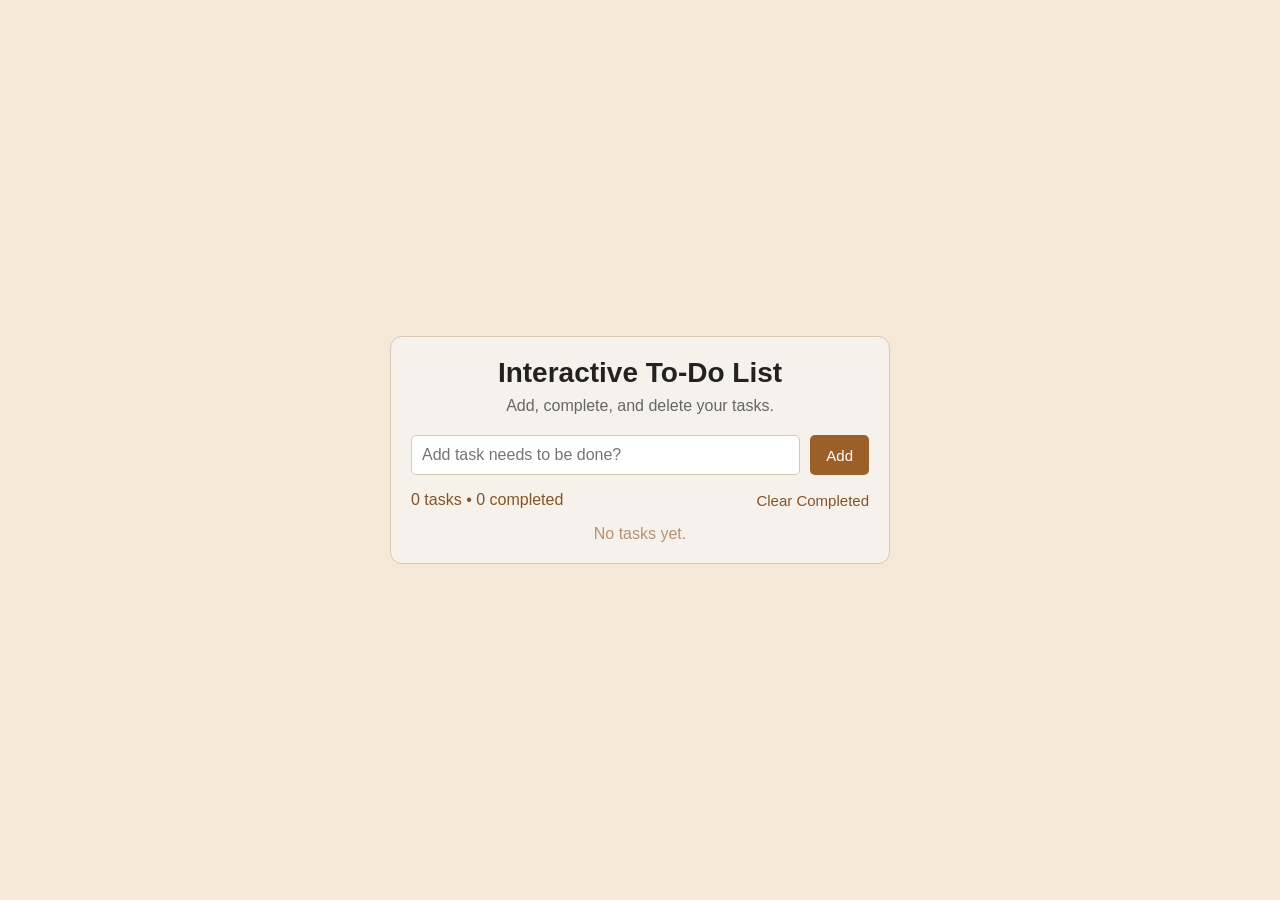
<file: Task-1/index.html>
<!DOCTYPE html>
<html lang="en">
<head>
  <meta charset="UTF-8">
  <meta name="viewport" content="width=device-width, initial-scale=1.0">
  <title>To-Do List App</title>
  <link rel="stylesheet" href="styles.css">
</head>
<body>
  <div class="container">
    <h1>Interactive To-Do List</h1>
    <p class="subtitle">Add, complete, and delete your tasks.</p>

    <form class="todo-form" id="todo-form">
      <label class="label" for="task-input">Task</label>
        <input
          id="task-input"
          type="text"
          name="task"
          placeholder="Add task needs to be done?"
          autocomplete="off"
          required
        >
      <button type="submit">Add</button>
    </form>

    <div class="todo-meta">
      <span id="task-count">0 tasks</span>
      <button type="button" class="clear-btn" id="clear-completed">Clear Completed</button>
    </div>

    <ul class="todo-list" id="todo-list"></ul>
    <p class="empty-state" id="empty-state">No tasks yet.</p>
  </div>

  <script src="script.js"></script>
</body>
</html>
</file>
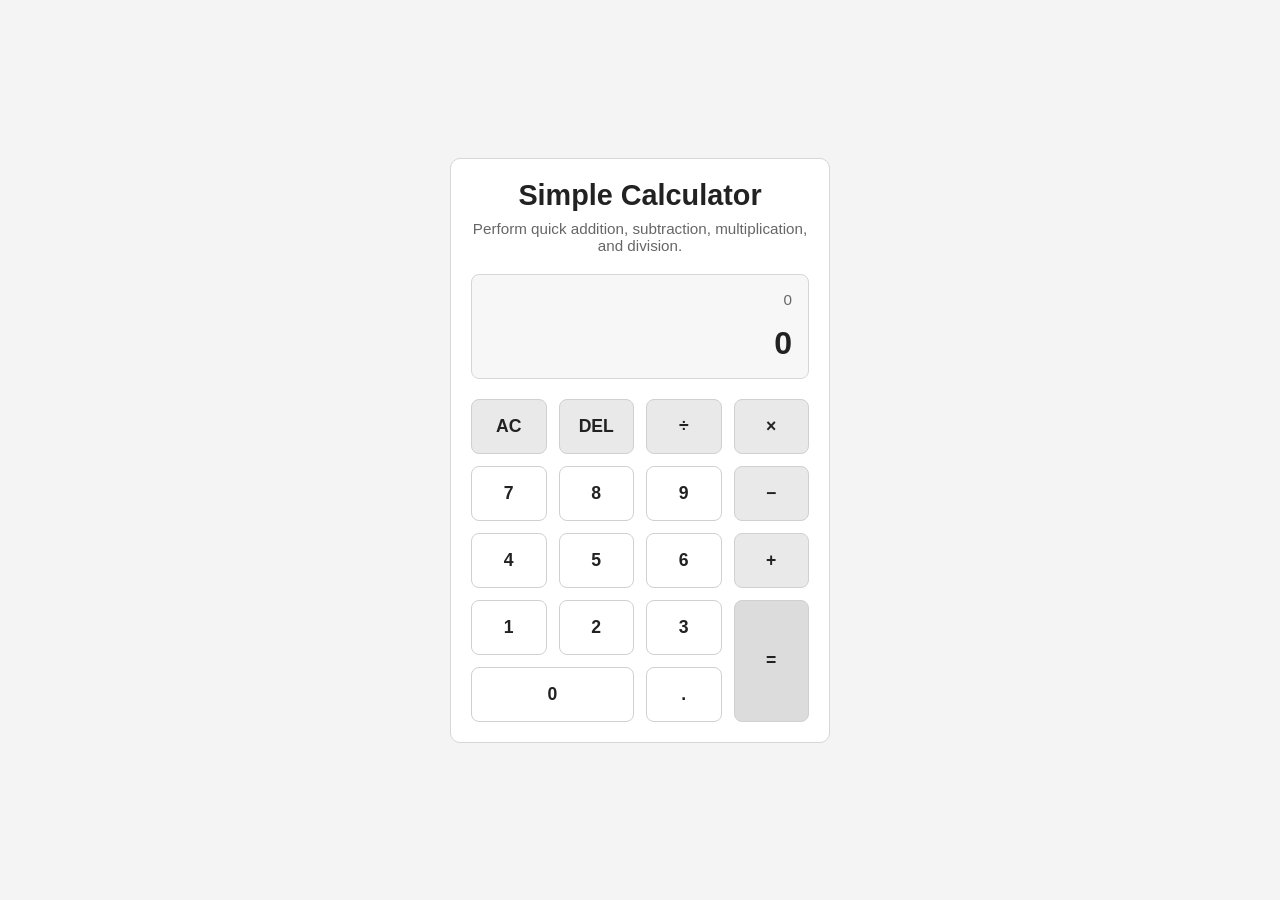
<file: Task-2/index.html>
<!DOCTYPE html>
<html lang="en">
<head>
  <meta charset="UTF-8">
  <meta name="viewport" content="width=device-width, initial-scale=1.0">
  <title>Simple Calculator</title>
  <link rel="stylesheet" href="styles.css">
</head>
<body>
  <main class="calculator">
    <div class="calculator__header">
      
      <h1>Simple Calculator</h1>
      <p class="subtitle">Perform quick addition, subtraction, multiplication, and division.</p>
    </div>

    <section class="display" >
      <p class="display__expression" id="expression">0</p>
      <p class="display__value" id="display">0</p>
    </section>

    <div class="keys">
      <button type="button" class="key key--action" data-action="clear">AC</button>
      <button type="button" class="key key--action" data-action="delete">DEL</button>
      <button type="button" class="key key--operator" data-value="/">÷</button>
      <button type="button" class="key key--operator" data-value="*">×</button>

      <button type="button" class="key" data-value="7">7</button>
      <button type="button" class="key" data-value="8">8</button>
      <button type="button" class="key" data-value="9">9</button>
      <button type="button" class="key key--operator" data-value="-">−</button>

      <button type="button" class="key" data-value="4">4</button>
      <button type="button" class="key" data-value="5">5</button>
      <button type="button" class="key" data-value="6">6</button>
      <button type="button" class="key key--operator" data-value="+">+</button>

      <button type="button" class="key" data-value="1">1</button>
      <button type="button" class="key" data-value="2">2</button>
      <button type="button" class="key" data-value="3">3</button>
      <button type="button" class="key key--equals" data-action="calculate">=</button>

      <button type="button" class="key key--zero" data-value="0">0</button>
      <button type="button" class="key" data-value=".">.</button>
    </div>
  </main>

  <script src="script.js"></script>
</body>
</html>
</file>
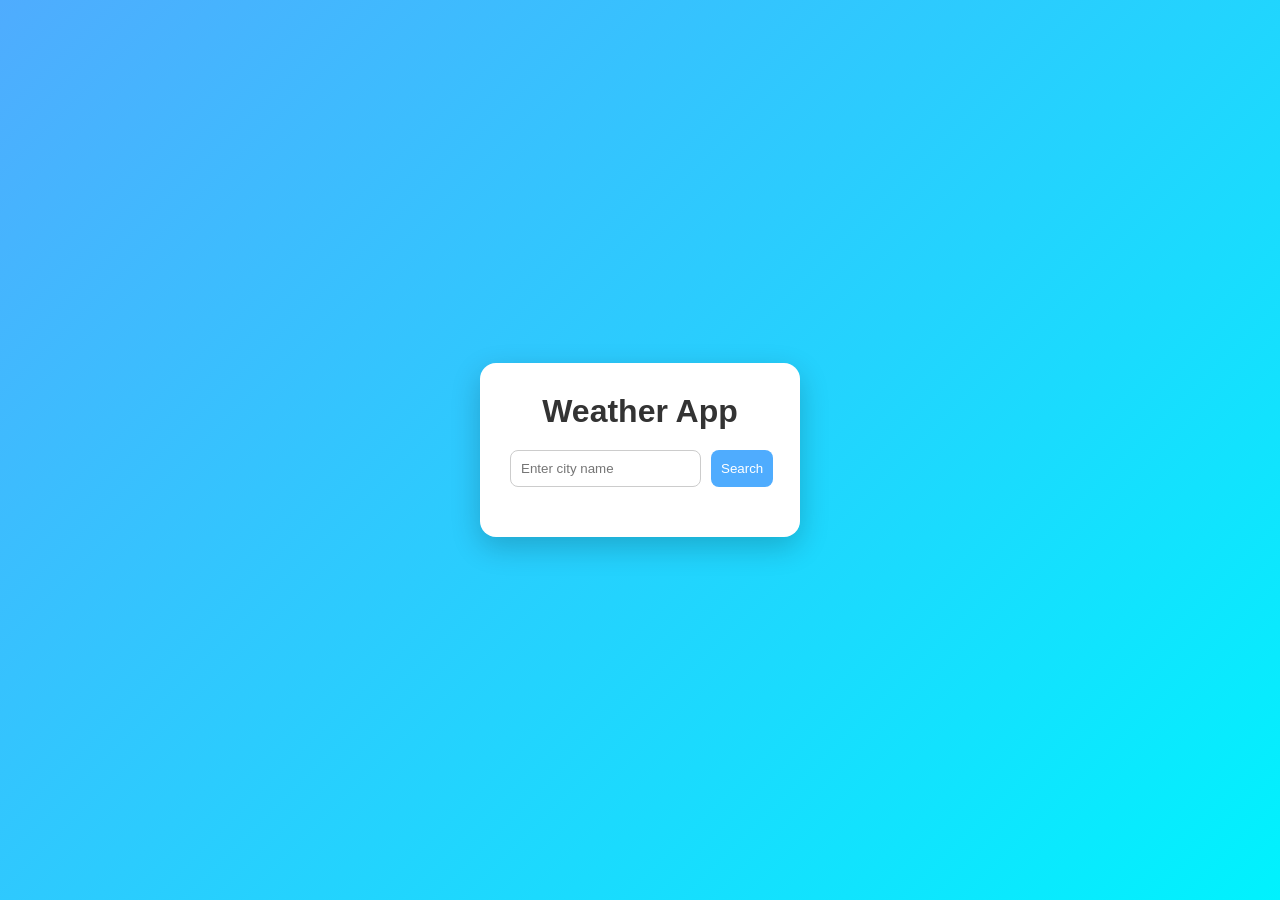
<file: Task-4/index.html>
<!DOCTYPE html>
<html lang="en">
<head>
  <meta charset="UTF-8" />
  <meta name="viewport" content="width=device-width, initial-scale=1.0"/>
  <title>Weather App</title>
  <link rel="stylesheet" href="styles.css" />
</head>

<body>

  <div class="app">
    <h1>Weather App</h1>

    <div class="search-box">
      <label for="city-input" class="label" >Enter city name</label>
      <input 
        id="city-input" 
        type="text" 
        placeholder="Enter city name" 
      />
      <button id="search-btn" type="button">Search</button>
    </div>

    <div id="weather-result"></div>
    <div id="error" role="alert"></div>
  </div>


  <script src="script.js"></script>

</body>
</html>
</file>
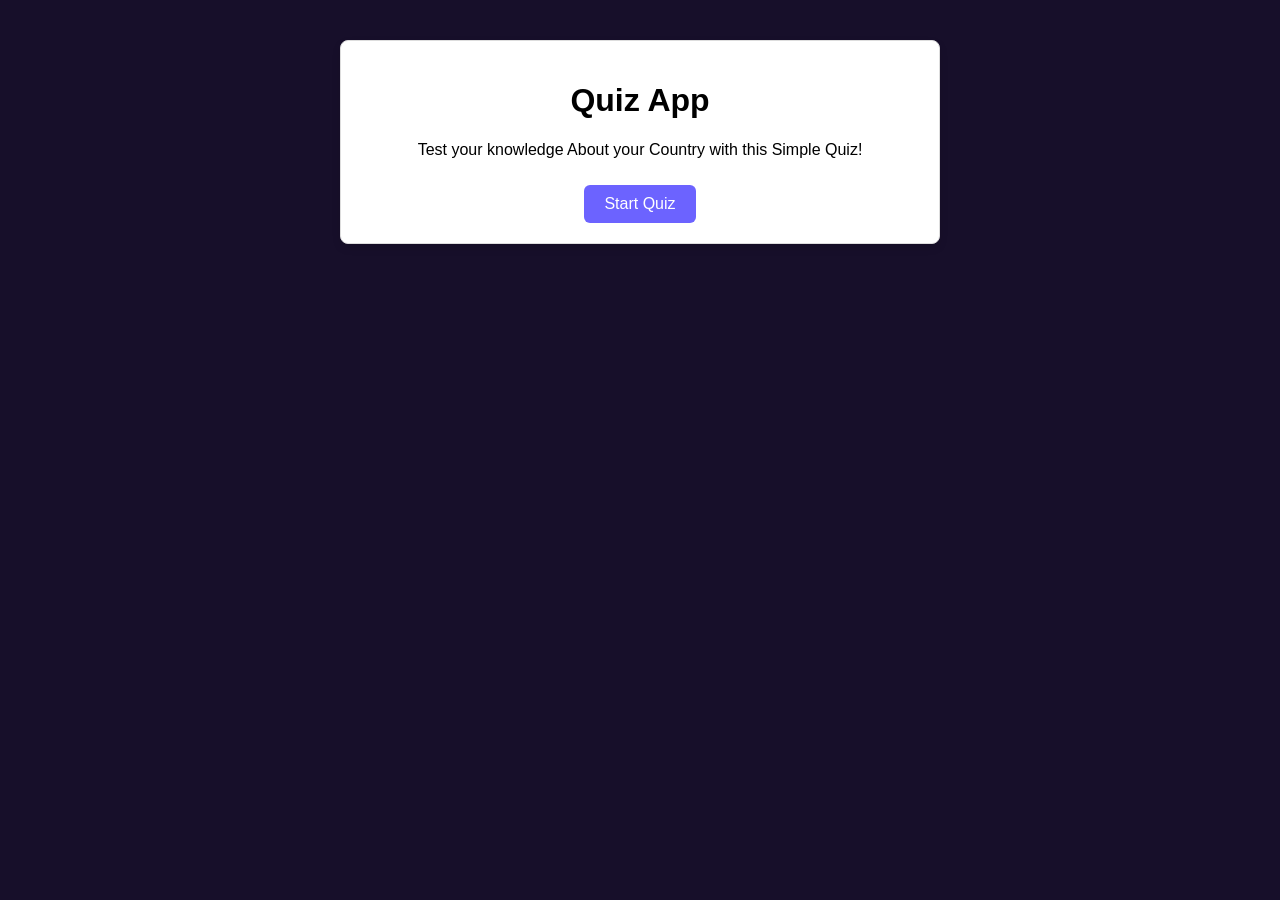
<file: Task-5/index.html>
<!DOCTYPE html>
<html lang="en">
<head>
    <meta charset="UTF-8">
    <meta name="viewport" content="width=device-width, initial-scale=1.0">
    <link rel="stylesheet" href="styles.css">
    <title>Quiz App</title>
</head>
<body>
    <main>
        <h1>Quiz App</h1>
        <p>Test your knowledge About your Country with this Simple Quiz!</p>

        <button id="start-btn">Start Quiz</button>

        <div id="quiz-container">
        </div>

        <div id="result"></div>
    </main>
    <script src="script.js"></script>
</body>
</html>
</file>
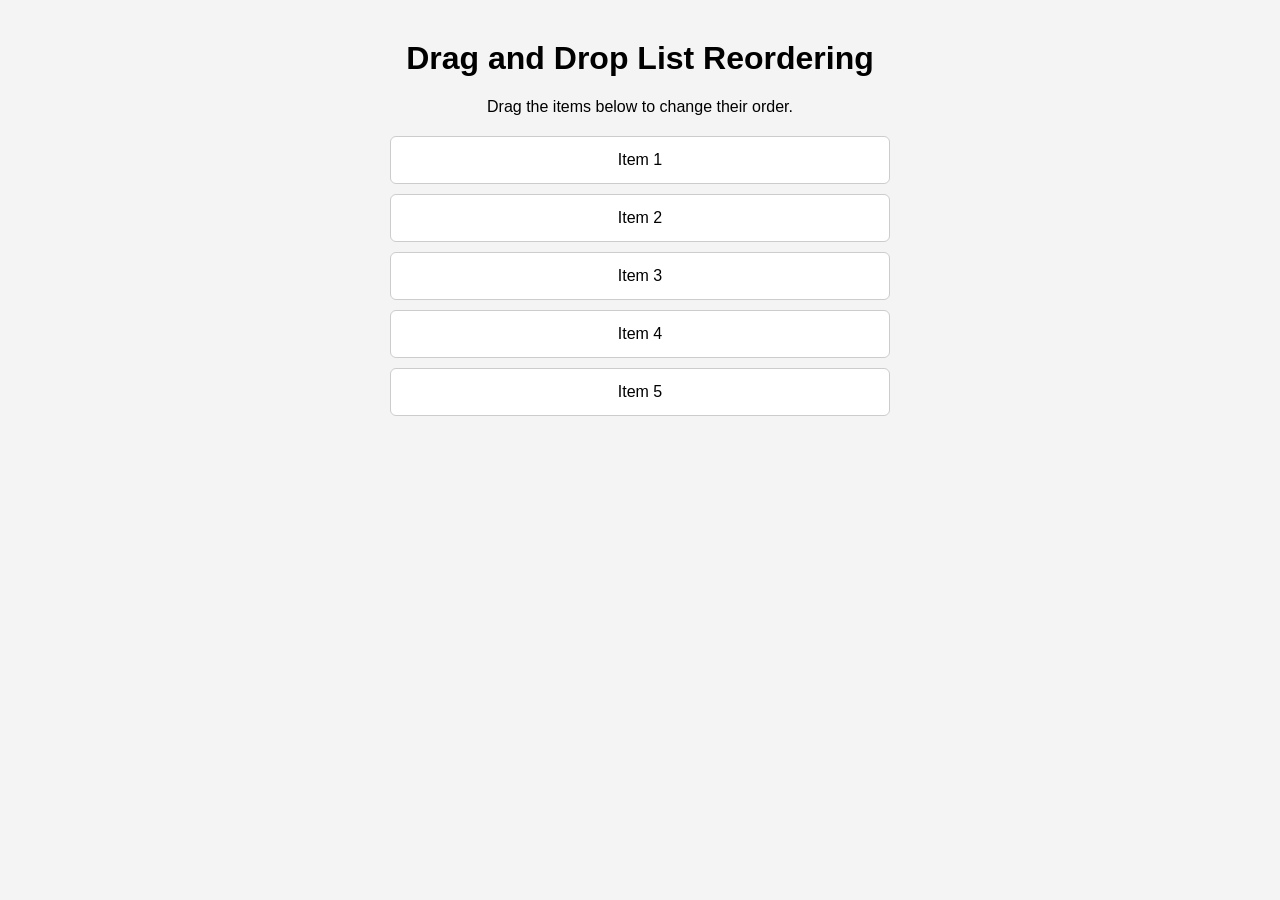
<file: Task-6/index.html>
<!DOCTYPE html>
<html lang="en">
<head>
  <meta charset="UTF-8">
  <meta name="viewport" content="width=device-width, initial-scale=1.0">
  <title>Drag and Drop List</title>
  <link rel="stylesheet" href="styles.css">
</head>
<body>
  <div class="container">
    <h1>Drag and Drop List Reordering</h1>
    <p>Drag the items below to change their order.</p>

    <ul class="sortable-list" id="sortableList">
      <li class="list-item" draggable="true">Item 1</li>
      <li class="list-item" draggable="true">Item 2</li>
      <li class="list-item" draggable="true">Item 3</li>
      <li class="list-item" draggable="true">Item 4</li>
      <li class="list-item" draggable="true">Item 5</li>
    </ul>
  </div>

  <script src="script.js"></script>
</body>
</html>
</file>
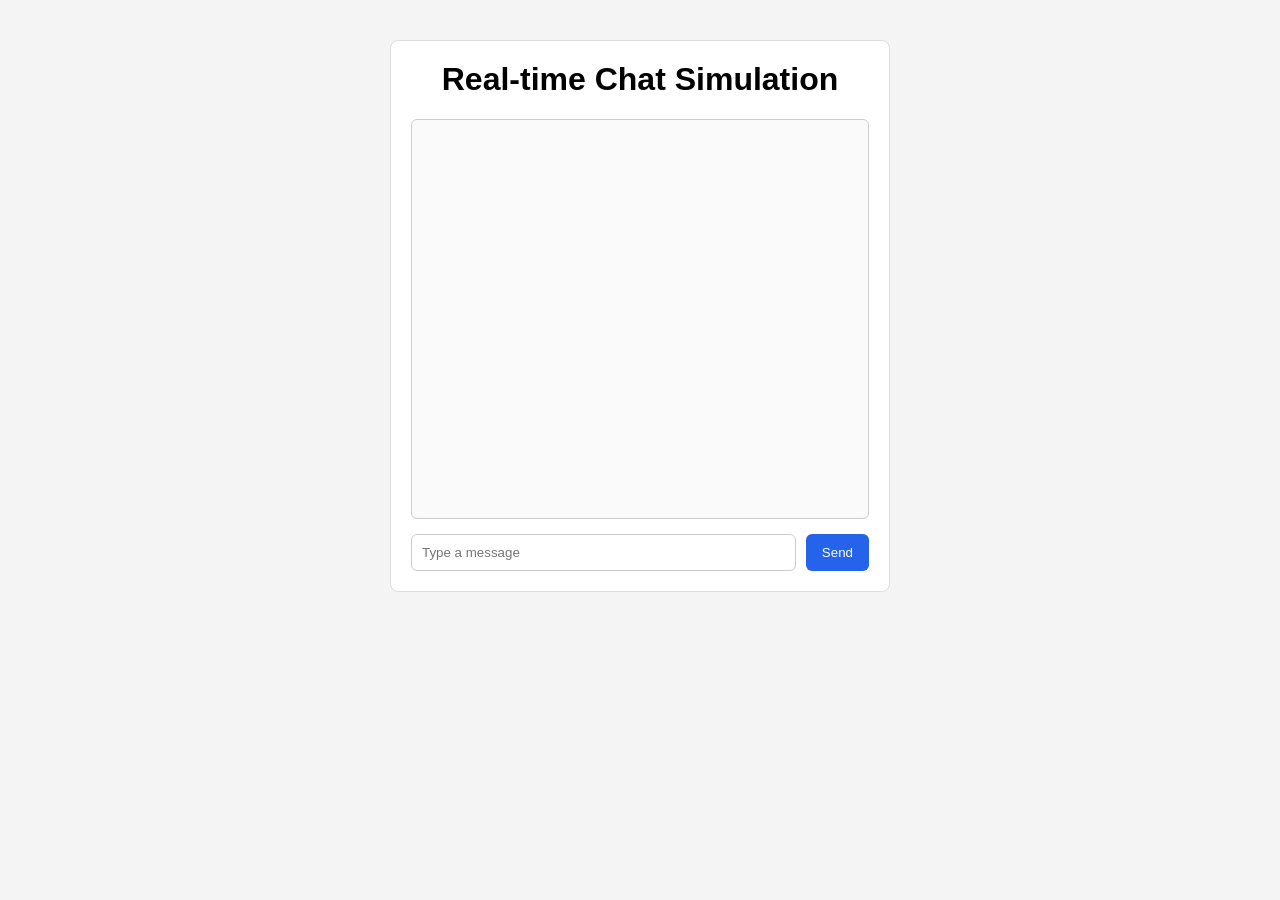
<file: Task-7/index.html>
<!DOCTYPE html>
<html lang="en">
<head>
  <meta charset="UTF-8">
  <meta name="viewport" content="width=device-width, initial-scale=1.0">
  <title>Chat Simulation</title>
  <link rel="stylesheet" href="styles.css">
</head>
<body>
  <div class="chat-app">
    <h1>Real-time Chat Simulation</h1>

    <div class="chat-window" id="chatWindow"></div>

    <form class="chat-form" id="chatForm">
      <input
        type="text"
        id="messageInput"
        placeholder="Type a message"
        autocomplete="off"
      >
      <button type="submit">Send</button>
    </form>
  </div>

  <script src="script.js"></script>
</body>
</html>
</file>
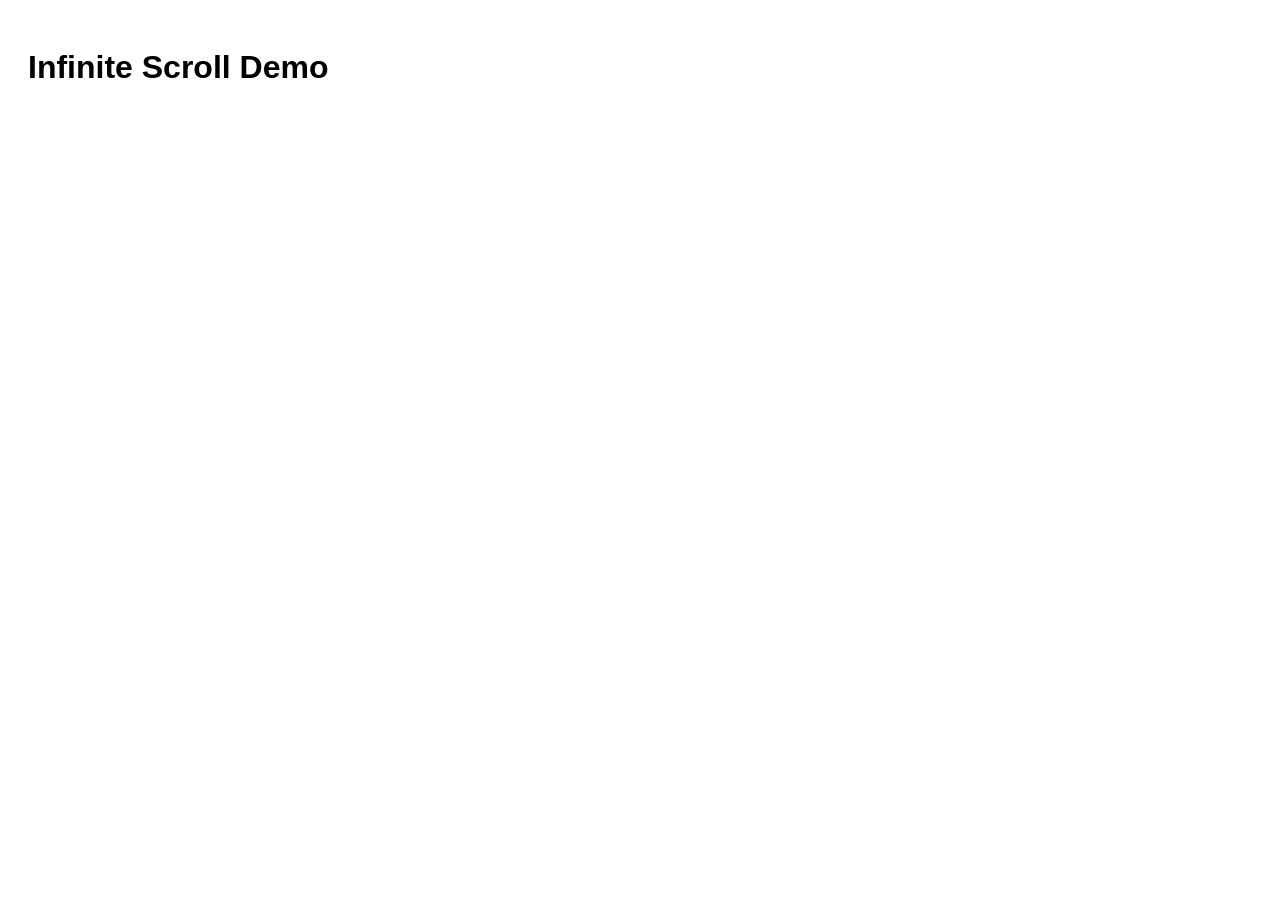
<file: Task-9/index.html>
<!DOCTYPE html>
<html>
<head>
  <title>Infinite Scroll</title>
  <link rel="stylesheet" href="styles.css">
</head>
<body>

  <h1>Infinite Scroll Demo</h1>
  <div id="container"></div>
  <p id="loading">Loading...</p>

  <script src="script.js"></script>
</body>
</html>
</file>
<file: Task-1/styles.css>
* {
  box-sizing: border-box;
}

body {
  margin: 0;
  min-height: 100vh;
  font-family: Arial, sans-serif;
  background: #f6e8d7;
  color: #222;
  display: grid;
  place-items: center;
}

.container {
  width: min(100%, 500px);
  margin: 40px auto;
  padding: 20px;
  background: #f6f2eb;
  border: 1px solid #d9c7b0;
  border-radius: 12px;
}

h1 {
  margin: 0 0 8px;
  text-align: center;
  font-size: 28px;
}

.subtitle {
  margin: 0 0 20px;
  text-align: center;
  color: #666;
}

.todo-form {
  display: flex;
  gap: 10px;
  padding: 0;
}

.todo-form input,
.todo-form button,
.clear-btn {
  font-size: 15px;
}

.todo-form input {
  flex: 1;
  padding: 10px;
  font-size: medium;
  border: 1px solid #d9c7b0;
  border-radius: 5px;
  background: #fff;
  color: #222;
}

.todo-form input:focus {
  outline: none;
  border-color: #d9c7b0;
}

.todo-form button {
  padding: 10px 16px;
  border: none;
  border-radius: 5px;
  background: #9b5f2a;
  color: #fff;
  cursor: pointer;
}

.todo-form button:hover,
.todo-form button:focus-visible {
  background: #5d391a;
}

.todo-meta {
  display: flex;
  justify-content: space-between;
  align-items: center;
  margin: 16px 0;
  color: #855327;
}

.clear-btn {
  padding: 0;
  border: none;
  background: transparent;
  color: #855327;
  cursor: pointer;
}

.todo-list {
  list-style: none;
  margin: 0;
  padding: 0;
}

.todo-item {
  display: flex;
  align-items: center;
  gap: 10px;
  padding: 10px 10px;
  margin-bottom: 10px;
  background: #fff;
  border: 1px solid #d9c7b0;
  border-radius: 5px;
}

.todo-item.completed {
  opacity: 0.7;
}

.todo-check {
  width: 20px;
  height: 20px;
  cursor: pointer;
}

.task-text {
  flex: 1;
  font-size: medium;
  word-break: break-word;
}

.todo-item.completed .task-text {
  text-decoration: line-through;
  color: #85532798;
}


.delete-btn {
  padding: 6px 10px;
  border: none;
  border-radius: 4px;
  background: transparent;
  font-size: medium;
  color: #9b5f2a;

  cursor: pointer;
}

.empty-state {
  margin: 16px 0 0;
  color: #85532798;
  text-align: center;
}

.label {
  display: none;
}

@media (max-width: 640px) {
  .container {
    margin: 20px;
  }

  .todo-form {
    flex-direction: column;
  }

  .todo-meta {
    gap: 10px;
    align-items: flex-start;
    flex-direction: column;
  }
}
</file>
<file: Task-2/styles.css>
* {
  box-sizing: border-box;
}

body {
  margin: 0;
  min-height: 100vh;
  display: flex;
  align-items: center;
  justify-content: center;
  padding: 20px;
  font-family: Arial, sans-serif;
  background: #f4f4f4;
  color: #222;
}

.calculator {
  width: min(100%, 380px);
  padding: 20px;
  border-radius: 10px;
  background: #ffffff;
  border: 1px solid #d6d6d6;
}

.calculator__header h1 {
  margin: 0;
  font-size: 1.8rem;
  text-align: center;
}

.subtitle {
  margin: 8px 0 0;
  text-align: center;
  color: #666;
  font-size: 0.95rem;
}

.display {
  margin: 20px 0;
  padding: 16px;
  border-radius: 8px;
  background: #f7f7f7;
  border: 1px solid #d6d6d6;
  color: #222;
  min-height: 100px;
  display: flex;
  flex-direction: column;
  justify-content: flex-end;
  overflow: hidden;
}

.display__expression,
.display__value {
  margin: 0;
  text-align: right;
  word-break: break-all;
}

.display__expression {
  min-height: 24px;
  font-size: 0.95rem;
  color: #666;
}

.display__value {
  margin-top: 10px;
  font-size: 2rem;
  font-weight: 700;
}

.keys {
  display: grid;
  grid-template-columns: repeat(4, 1fr);
  gap: 12px;
}

.key {
  border: 1px solid #d0d0d0;
  border-radius: 8px;
  padding: 16px 12px;
  font-size: 1.1rem;
  font-weight: 600;
  cursor: pointer;
  color: #222;
  background: #ffffff;
  transition: background 0.2s;
}

.key:hover,
.key:focus-visible {
  background: #ececec;
}

.key--operator {
  background: #e9e9e9;
}

.key--action {
  background: #e9e9e9;
  color: #222;
}

.key--equals {
  grid-row: span 2;
  background: #dcdcdc;
  color: #222;
}

.key--zero {
  grid-column: span 2;
}

@media (max-width: 480px) {
  body {
    padding: 16px;
  }

  .calculator {
    padding: 16px;
  }

  .key {
    padding: 14px 10px;
  }
}
</file>
<file: Task-4/styles.css>
* {
  margin: 0;
  padding: 0;
  box-sizing: border-box;
  font-family: "Segoe UI", sans-serif;
}

body {
  height: 100vh;
  display: flex;
  justify-content: center;
  align-items: center;
  background: linear-gradient(135deg, #4facfe, #00f2fe);
}

.app {
  background: white;
  padding: 30px;
  border-radius: 16px;
  width: 320px;
  text-align: center;
  box-shadow: 0 10px 30px rgba(0, 0, 0, 0.2);
}

h1 {
  margin-bottom: 20px;
  color: #333;
}

.search-box {
  display: flex;
  gap: 10px;
  margin-bottom: 15px;
}

#city-input {
  flex: 1;
  padding: 10px;
  border-radius: 8px;
  border: 1px solid #ccc;
  outline: none;
}

#search-btn {
  padding: 10px;
  border: none;
  border-radius: 8px;
  background: #4facfe;
  color: white;
  cursor: pointer;
}

#search-btn:hover {
  background: #3a8be0;
}

#weather-result {
  margin-top: 20px;
  color: #333;
}

#error {
  margin-top: 10px;
  color: red;
  font-size: 14px;
}


.label {
  display: none;
}
</file>
<file: Task-5/styles.css>
* {
  box-sizing: border-box;
}

body {
  margin: 0;
  font-family: Arial, sans-serif;
  background: #170f2a;

}

main{
    width: 90%;
    max-width: 600px;
    margin: 40px auto;
    padding: 20px;
    background: #ffffff;
    border: 1px solid #ddd;
    border-radius: 8px;
    box-shadow: 0 4px 8px rgba(0, 0, 0, 0.1);
    text-align: center;
}

#start-btn{
    margin-top: 10px;
    padding: 10px 20px;
    border: none;
    border-radius: 6px;
    background: #6c63ff;
    color: white;
    cursor: pointer;
    font-size: 16px;
}
#start-btn:hover{
    background: #5a54d1;
}

.next-btn{
  margin-top: 10px;
    padding: 10px 20px;
    border: none;
    border-radius: 6px;
    background: #6c63ff;
    color: white;
    cursor: pointer;
    font-size: 16px;
}

.next-btn:hover{
    background: #5a54d1;
}
 
.hidebutton{
    visibility: hidden;
}



#nxt-btn{
    margin-top: 10px;
    padding: 10px 20px;
    border: none;
    border-radius: 6px;
    background: #6c63ff;
    color: white;
    cursor: pointer;
    font-size: 16px;
}
#nxt-btn:hover{
    background: #5a54d1;
}

.option {
  background: #f1f5f9;
  padding: 12px 15px;
  margin: 8px 0;
  border-radius: 10px;
  cursor: pointer;
  transition: all 0.2s ease;
  border: 1px solid transparent;
  font-size: 15px;
}

.selected {
  background: #0087fe;
  color: white;
  border: 1px solid #e03a3a;
}

.score {
  margin-top: 20px;
  font-size: 18px;
  font-weight: bold;
  border: 1px solid #ddd;
  padding: 10px;
  border-radius: 6px;
}

.wrong-questions {
  margin-top: 20px;
  font-size: 16px;
  color: #e03a3a;
  border: 1px solid #ddd;
  padding: 15px;
  border-radius: 10px;
  background: #fff5f5; /* light red background */
  text-align: left;
}

.wrong-questions h2 {
  margin-bottom: 15px;
  color: #b91c1c;
}

.wrong-item {
  margin-bottom: 12px;
  padding: 12px;
  border: 1px solid #f5c2c2;
  border-radius: 8px;
  background: #ffffff;
}

.wrong-item h3 {
  margin: 0 0 5px 0;
  font-size: 16px;
  color: #1f2937; /* dark text */
}

.wrong-item p {
  margin: 0;
  font-size: 14px;
  color: #16a34a; /* green for correct answer */
  font-weight: 500;
}
</file>
<file: Task-6/styles.css>
* {
  box-sizing: border-box;
}

body {
  margin: 0;
  font-family: Arial, sans-serif;
  background: #f4f4f4;
}

.container {
  width: 90%;
  max-width: 500px;
  margin: 40px auto;
  text-align: center;
}

.sortable-list {
  list-style: none;
  padding: 0;
  margin-top: 20px;
}

.list-item {
  padding: 14px;
  margin-bottom: 10px;
  background: white;
  border: 1px solid #ccc;
  border-radius: 6px;
  cursor: move;
  transition: background 0.2s ease, border-color 0.2s ease;
}

.list-item.dragging {
  opacity: 0.5;
}

.list-item.over {
  background: #e3f2fd;
  border-color: #2196f3;
}
</file>
<file: Task-7/styles.css>
* {
  box-sizing: border-box;
}

body {
  margin: 0;
  font-family: Arial, sans-serif;
  background: #f4f4f4;
}

.chat-app {
  width: 90%;
  max-width: 500px;
  margin: 40px auto;
  padding: 20px;
  background: #fff;
  border: 1px solid #ddd;
  border-radius: 8px;
}

.chat-app h1 {
  margin-top: 0;
  text-align: center;
}

.chat-window {
  height: 400px;
  padding: 15px;
  border: 1px solid #ccc;
  border-radius: 6px;
  background: #fafafa;
  overflow-y: auto;
}

.message {
  margin-bottom: 12px;
  padding: 10px;
  border-radius: 6px;
  max-width: 80%;
}

.message.sent {
  margin-left: auto;
  background: #dbeafe;
  text-align: right;
}

.message.received {
  background: #e5e7eb;
}

.message-text {
  margin: 0;
}

.message-time {
  display: block;
  margin-top: 6px;
  font-size: 12px;
  color: #666;
}

.chat-form {
  display: flex;
  gap: 10px;
  margin-top: 15px;
}

.chat-form input {
  flex: 1;
  padding: 10px;
  border: 1px solid #ccc;
  border-radius: 6px;
}

.chat-form button {
  padding: 10px 16px;
  border: none;
  border-radius: 6px;
  background: #2563eb;
  color: white;
  cursor: pointer;
}
</file>
<file: Task-9/styles.css>
body {
  font-family: Arial;
  padding: 20px;
}

#container {
  display: flex;
  flex-direction: column;
  gap: 10px;
}

.card {
  padding: 15px;
  border: 1px solid #ddd;
  border-radius: 8px;
  background: #f9fafb;
}

#loading {
  text-align: center;
  margin: 20px;
  display: none;
}
</file>
